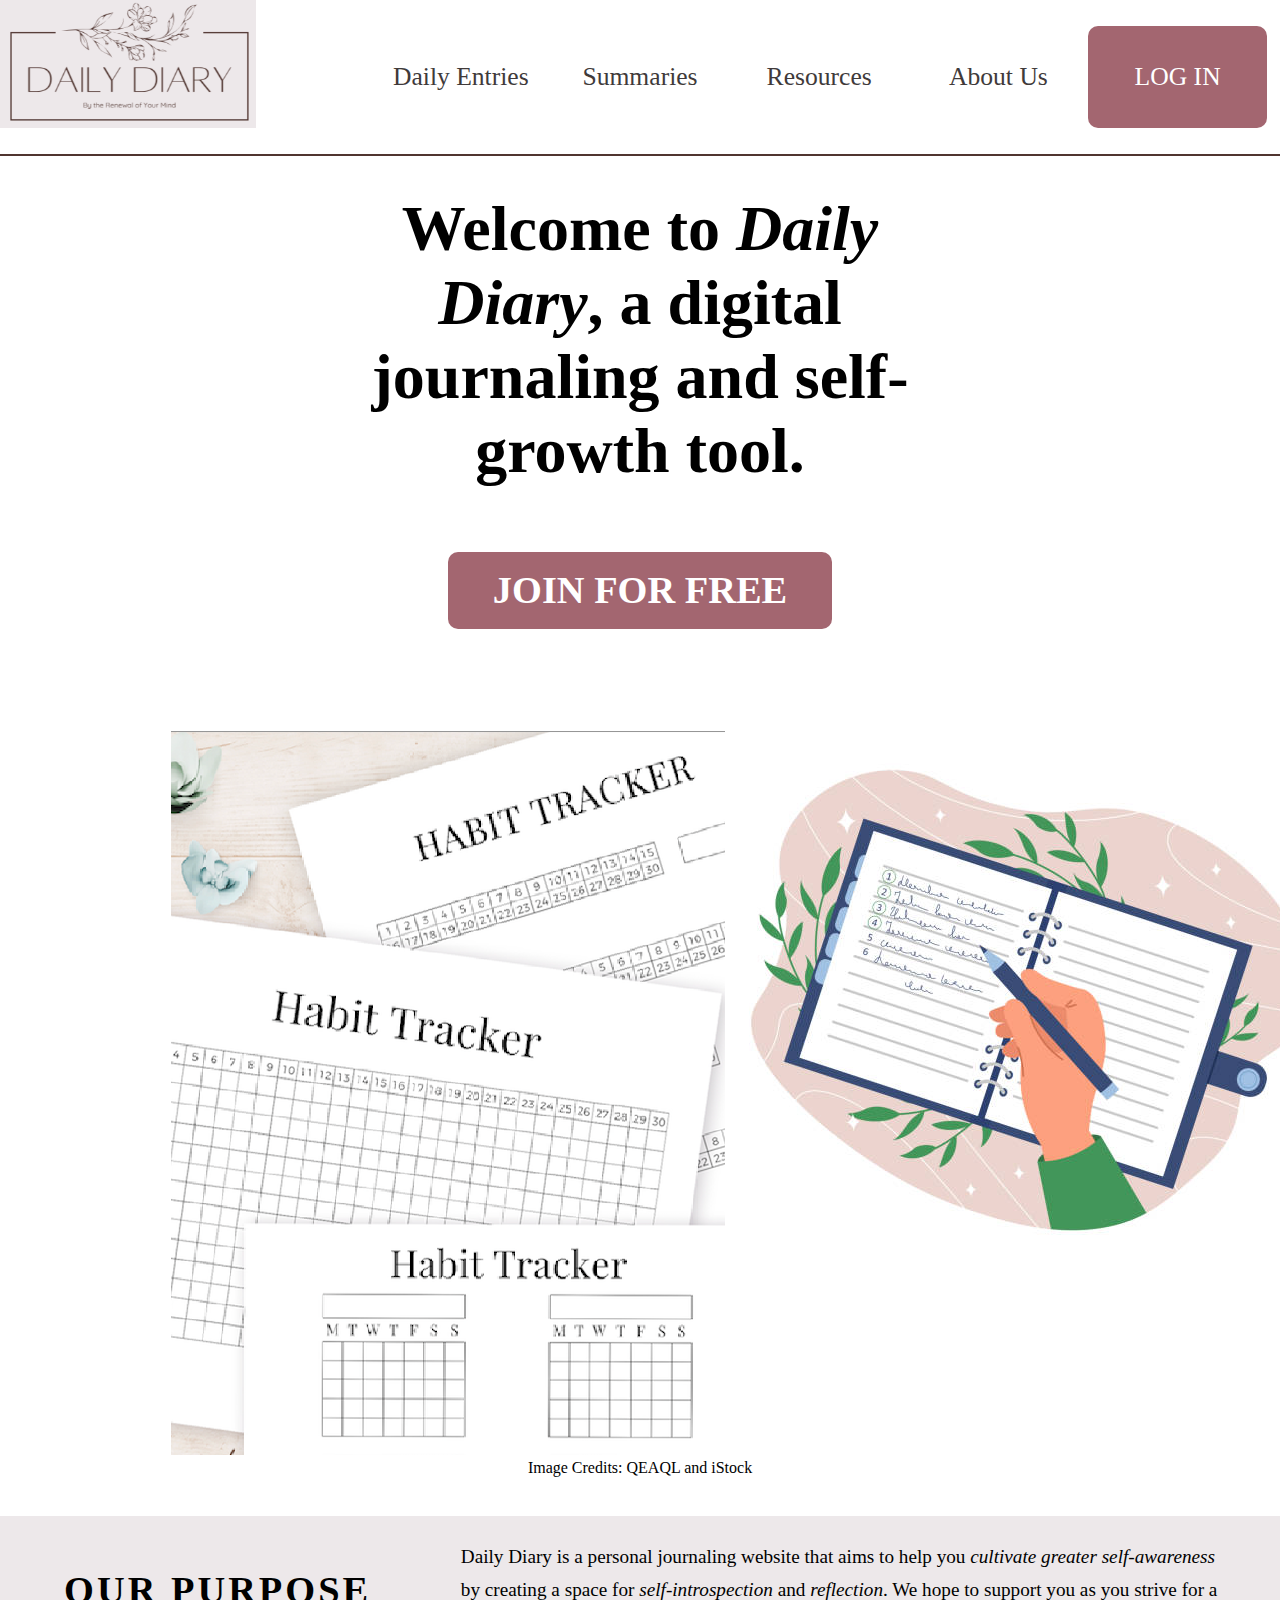
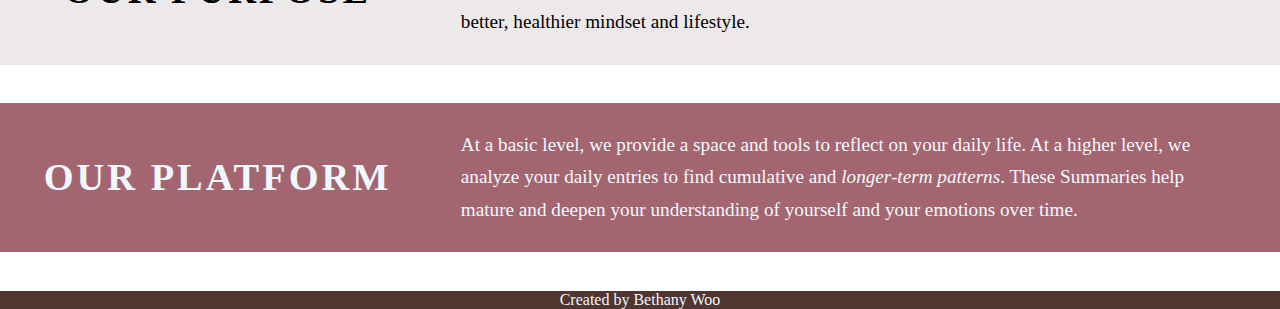
<file: index.html>
<!DOCTYPE html>
<html lang="en">
<head>
  <meta charset="UTF-8">
  <meta name="viewport" content="width=device-width, initial-scale=1.0">
  <title>Daily Diary Homepage</title>
  <link rel="stylesheet" href="css/stylesheet1.css">
</head>
<header>
  <nav>
    <a href="index.html"> <img src="../images/Logo.png" width="140" height="70" alt="Daily Diary Logo"></a>
    <ul>
      <li>
        <a href="##">Daily Entries</a>
      </li>
      <li>
        <a href="##">Summaries</a>
      </li>
      <li>
        <a href="##">Resources</a>
      </li>
      <li>
        <a href="pages/aboutus.html">About Us</a>
      </li>
      <li id="LOGINBUTTON">
        <a id="LOGINTEXT" href="pages/loginpage.html">LOG IN</a>
      </li>
    </ul>
  </nav>
</header>
<body>
<div id="INTRO">
  <h1>Welcome to  <em>  Daily Diary</em>, a digital journaling and self-growth tool.</h1>
  <h3>
    <a id="JOINBUTTON"href="##">JOIN FOR FREE</a></h3>
</div>
<section id="Images">
  <div class="left">
    <img src="images/HabitTrackerImg.png" alt="Multiple Habit Tracker journaling spreads.">
  </div>
  <div class="right">
    <img src="images/JournalingImg.jpg" alt="Cartoon journaling example.">
  </div>
</section>
<span>Image Credits: QEAQL and iStock</span>
<section id="PURPOSE">
  <h2>OUR PURPOSE</h2>
  <p>Daily Diary is a personal journaling website that aims to help you <em>cultivate greater self-awareness</em> by creating a space for <em>self-introspection</em> and <em>reflection</em>. We hope to support you as you strive for a better, healthier mindset and lifestyle.</p>
</section>
<section id="PLATFORM">
  <h2>OUR PLATFORM</h2>
  <p>At a basic level, we provide a space and tools to reflect on your daily life. At a higher level, we analyze your daily entries to find cumulative and <em>longer-term patterns</em>. These Summaries help mature and deepen your understanding of yourself and your emotions over time.</p>
</section>
</body>
<footer>Created by Bethany Woo</footer>
</html>
</file>
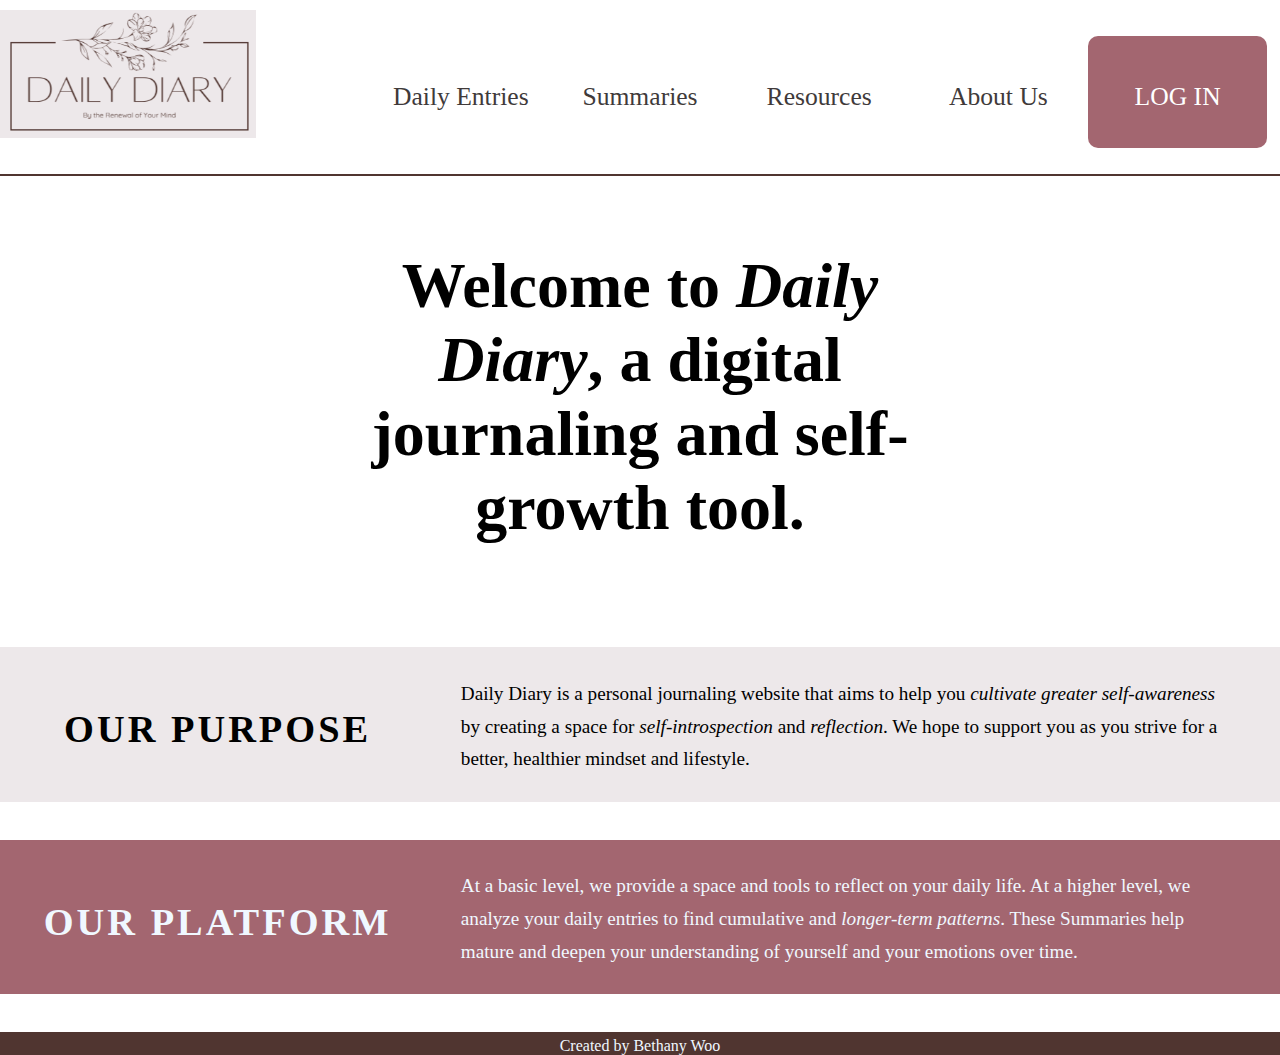
<file: pages/aboutus.html>
<!DOCTYPE html>
<html lang="en">
<head>
  <meta charset="UTF-8">
  <meta name="viewport" content="width=device-width, initial-scale=1.0">
  <title>Daily Diary Homepage</title>
  <link rel="stylesheet" href="../css/aboutus.css">
</head>
<header>
  <nav>
    <a href="../index.html"> <img src="../images/Logo.png" width="140" height="70" alt="Daily Diary Logo"></a>
    <ul>
      <li>
        <a href="##">Daily Entries</a>
      </li>
      <li>
        <a href="##">Summaries</a>
      </li>
      <li>
        <a href="##">Resources</a>
      </li>
      <li>
        <a href="../pages/aboutus.html">About Us</a>
      </li>
      <li id="LOGINBUTTON">
        <a id="LOGINTEXT" href="../pages/loginpage.html">LOG IN</a>
      </li>
    </ul>
  </nav>
</header>

<body>
    <h1>Daily Diary</h1>
    <h1 id="welcome">Welcome to  <em>  Daily Diary</em>, a digital journaling and self-growth tool.</h1>
    <section id="PURPOSE">
      <h2>OUR PURPOSE</h2>
      <p>Daily Diary is a personal journaling website that aims to help you <em>cultivate greater self-awareness</em> by creating a space for <em>self-introspection</em> and <em>reflection</em>. We hope to support you as you strive for a better, healthier mindset and lifestyle.</p>
    </section>
    <section id="PLATFORM">
      <h2>OUR PLATFORM</h2>
      <p>At a basic level, we provide a space and tools to reflect on your daily life. At a higher level, we analyze your daily entries to find cumulative and <em>longer-term patterns</em>. These Summaries help mature and deepen your understanding of yourself and your emotions over time.</p>
    </section>
  </body>
  <footer>Created by Bethany Woo</footer>
</html>
</file>
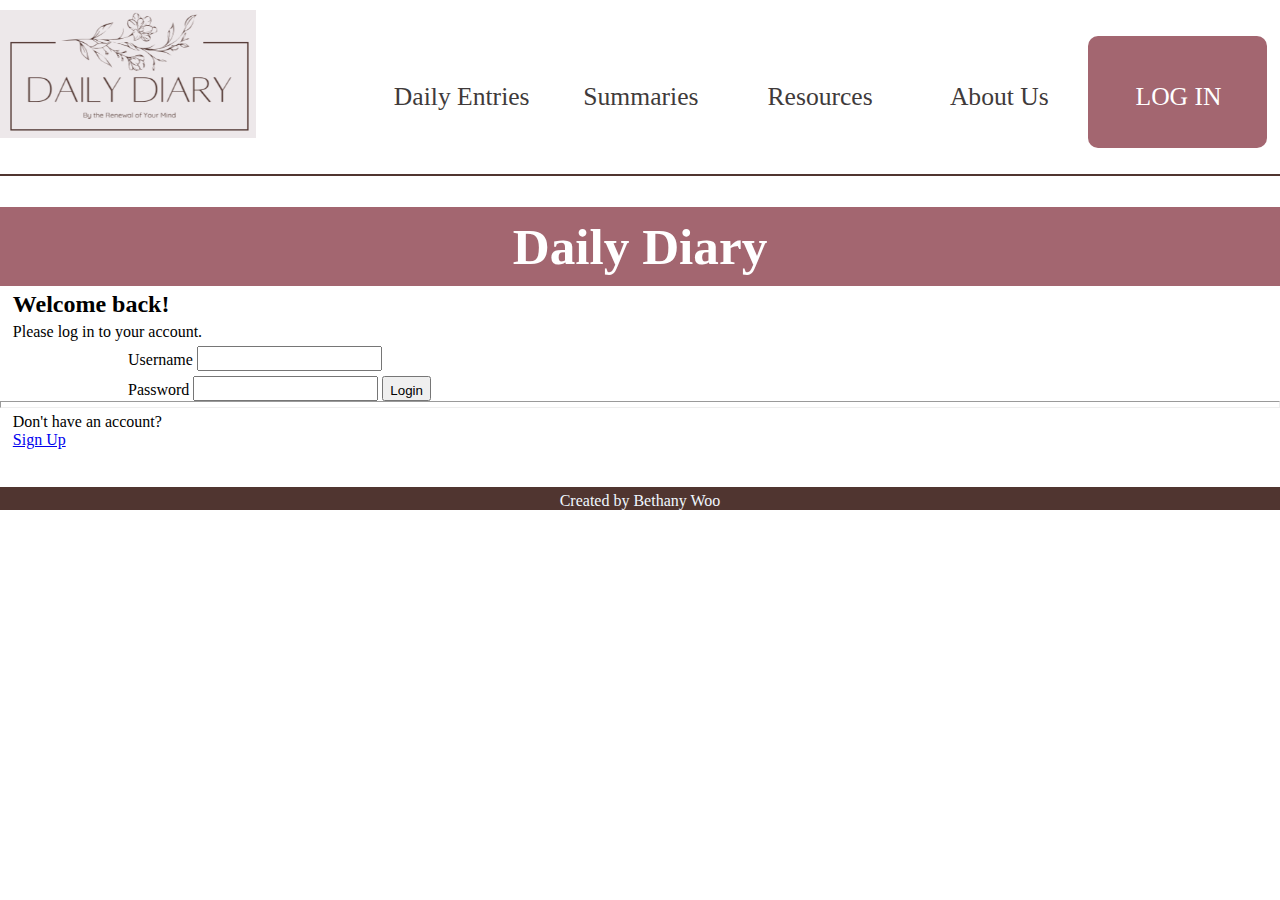
<file: pages/loginpage.html>
<!DOCTYPE html>
<html lang="en">
  <head>
    <meta charset="UTF-8">
    <meta name="viewport" content="width=device-width, initial-scale=1.0">
    <title>Login Page</title>
    <link rel="stylesheet" href="../css/loginpage.css">
  </head>
  <header>
    <nav>
      <a href="../index.html"> <img src="../images/Logo.png" width="140" height="70" alt="Daily Diary Logo"></a>
      <ul>
        <li>
          <a href="##">Daily Entries</a>
        </li>
        <li>
          <a href="##">Summaries</a>
        </li>
        <li>
          <a href="##">Resources</a>
        </li>
        <li>
          <a href="../pages/aboutus.html">About Us</a>
        </li>
        <li id="LOGINBUTTON">
          <a id="LOGINTEXT" href="loginpage.html">LOG IN</a>
        </li>
      </ul>
    </nav>
  </header>
  <body>
      <h1>Daily Diary</h1>
      <h2>Welcome back!</h2>
      <p>Please log in to your account.</p>
    <main.container>
      <form id="sign-in">
        <label for="login-username">Username
          <input type="text"; name="Username";  
          required autocomplete="nickname">
        </label>
      </form>
      <form id="log-in">
        <label for = "login-password">Password
          <input type="password" name="Password" id="login-password" required autocomplete="current-password">
        </label>
        <button type="submit">Login</button>
      </form>
      <hr>
        <p>Don't have an account?</p>
        <a href="#">Sign Up</a>
    </main.container>
  </body>
<footer>Created by Bethany Woo</footer>
</html>
</file>
<file: css/stylesheet1.css>
*{
  margin: 0;
  padding: 0;
}
@media screen and (max-width:600px) and (min-width:200px) {
  .header, .nav{
    display:flex;
  }
  .header{
    flex-direction: column;
    justify-content: space-evenly;
  }
}
nav{
  position:fixed;
  left:0; 
  top: 0;
  right:0;
  background: white;
  border-bottom: 2px solid #503530;
}
nav img{
  float: left;
  width: 20vw;
  height:10vw;
}
nav ul{
  float: right;
  display: flex;
  justify-content: space-around;
  padding-right:1%;
  margin-top:2%;
  margin-bottom: 2%;
  width: 70%;
  height: 100%;
}
nav ul li{
  display: inline-block;
  line-height: 4em;
  font-size: 2vw;
  font-family:Cambria, Cochin, Georgia, Times, 'Times New Roman', serif;
  width:100%;
  align-content: center;
  text-align: center;
}
a{
  color: rgb(64, 58, 58);
  text-decoration: none;
  display:block;
  text-align: center;
  -webkit-transition: all 1s;
  -moz-transition: all 1s;
  -o-transform: all 1s;
  -ms-transform: all 1s;
  transition: all 1s;
}
a:hover{
  color:#000;
  font-weight: bold;
}
#LOGINBUTTON{
  background-color: #a36670;
  border-radius: 10px;
  height:100%;
}
#LOGINTEXT{
  color: white;
}
body{
  margin-top: 10%;
  overflow: auto;
}

@media screen and (min-width: 800px){
  .header, .main-nav {
		display: flex;
	}
	.header {
		flex-direction: row;
		justify-content: space-evenly;
  }
}
#INTRO {
  display: flex;
  flex-direction: column;
}
div h1{
  float: center;
  padding-left: 25%;
  padding-bottom: 5%;
  padding-top: 5%;
  font-size: 5vw;
  width: 50%;
  text-align: center;
}
div h3{
  display: flex;
  justify-content: center;
  font-size: 3vw;
  text-align: center;
}
#JOINBUTTON{
  background-color: #a36670;
  line-height: 2em;
  height: 2em;
  color: white;
  text-align: center;
  width:30%;
  border-radius: 10px;
}
#Images{
  display: flex;
  justify-content: space-evenly;
  padding-top: 5%;
  overflow: auto;
}
#Images div.left{
  width: 30%;
}
#Images div.right{
  width: 30%;
}
span{
  display: flex;
  justify-content: center;
}
section{
 display:flex;
 margin-top: 3%;
}
section h2{
  display: inline-block;
  width: 30%;
  line-height: 100%;
  font-size: 3vw;
  align-content: center;
  text-align: center;
  letter-spacing: 3px;
  margin-left: 2%;
}
section p{
  width: 60%;
  font-size: 1.5vw;
  line-height: 1.7em;
  margin-left: 2%;
  padding: 2%;
}
#PURPOSE{
  background-color: #ede8ea;
}
#PLATFORM{
  background-color: #a36670;
  color:aliceblue;
}
footer{
  text-align: center;
  margin-top: 3%;
  background-color: #503530;
  color:aliceblue;
}
</file>
<file: css/aboutus.css>
*{
  margin: 0;
  padding-top: 5px;
}
@media screen and (min-width: 481px){
nav{
  position:fixed;
  left:0; 
  top: 0;
  right:0;
  background: white;
  border-bottom: 2px solid #503530;
}
nav img{
  float: left;
  width: 20vw;
  height:10vw;
}
nav ul{
  float: right;
  display: flex;
  justify-content: space-around;
  padding-right:1%;
  margin-top:2%;
  margin-bottom: 2%;
  width: 70%;
  height: 100%;
}
}
@media screen and (max-width:480px){
  header{
    display:flex;
    flex-direction: column;
    justify-content: space-evenly;
  }
}
nav ul li{
  display: inline-block;
  line-height: 4em;
  font-size: 2vw;
  font-family:Cambria, Cochin, Georgia, Times, 'Times New Roman', serif;
  width:100%;
  align-content: center;
  text-align: center;
}
nav ul li a{
  color: rgb(64, 58, 58);
  text-decoration: none;
  display:block;
  text-align: center;
  -webkit-transition: all 1s;
  -moz-transition: all 1s;
  -o-transform: all 1s;
  -ms-transform: all 1s;
  transition: all 1s;
}
nav ul li a:hover{
  color:#000;
  font-weight: bold;
}
#LOGINBUTTON{
  background-color: #a36670;
  border-radius: 10px;
  height:100%;
}
#LOGINTEXT{
  color: white;
}
#welcome{
    float: center;
    padding-left: 25%;
    padding-bottom: 5%;
    padding-top: 15%;
    font-size: 5vw;
    width: 50%;
    text-align: center;
}
section{
  display:flex;
  margin-top: 3%;
 }
 section h2{
   display: inline-block;
   width: 30%;
   line-height: 100%;
   font-size: 3vw;
   align-content: center;
   text-align: center;
   letter-spacing: 3px;
   margin-left: 2%;
 }
 section p{
   width: 60%;
   font-size: 1.5vw;
   line-height: 1.7em;
   margin-left: 2%;
   padding: 2%;
 }

#PURPOSE{
  background-color: #ede8ea;
}
#PLATFORM{
  background-color: #a36670;
  color:aliceblue;
}
footer{
  text-align: center;
  margin-top: 3%;
  background-color: #503530;
  color:aliceblue;
}
</file>
<file: css/loginpage.css>
*{
  margin: 0;
  padding-top: 5px;
}
nav{
  position:fixed;
  left:0; 
  top: 0;
  right:0;
  background: white;
  border-bottom: 2px solid #503530;
}
nav img{
  float: left;
  width: 20vw;
  height:10vw;
}
nav ul{
  float: right;
  display: flex;
  justify-content: space-around;
  padding-right:1%;
  margin-top:2%;
  margin-bottom: 2%;
  width: 70%;
  height: 100%;
}
nav ul li{
  display: inline-block;
  line-height: 4em;
  font-size: 2vw;
  font-family:Cambria, Cochin, Georgia, Times, 'Times New Roman', serif;
  width:100%;
  align-content: center;
  text-align: center;
}
nav ul li a{
  color: rgb(64, 58, 58);
  text-decoration: none;
  display:block;
  text-align: center;
  -webkit-transition: all 1s;
  -moz-transition: all 1s;
  -o-transform: all 1s;
  -ms-transform: all 1s;
  transition: all 1s;
}
nav ul li a:hover{
  color:#000;
  font-weight: bold;
}
#LOGINBUTTON{
  background-color: #a36670;
  border-radius: 10px;
  height:100%;
}
#LOGINTEXT{
  color: white;
}
h1{
  display: flex;
  justify-content: center;
  font-size: 4vw;
  text-align: center;
  background-color: #a36670;
  padding: 10px;
  height:100%;
  color: white;
  margin-top: 15%;
}
#sign-in{
  margin-left: 10%;
}
#log-in{
  margin-left: 10%;
}
h2 {
  margin-left: 1%;
}
p{
  margin-left: 1%;
}
a{
  margin-left: 1%;
}
footer{
  text-align: center;
  margin-top: 3%;
  background-color: #503530;
  color:aliceblue;
}
</file>
